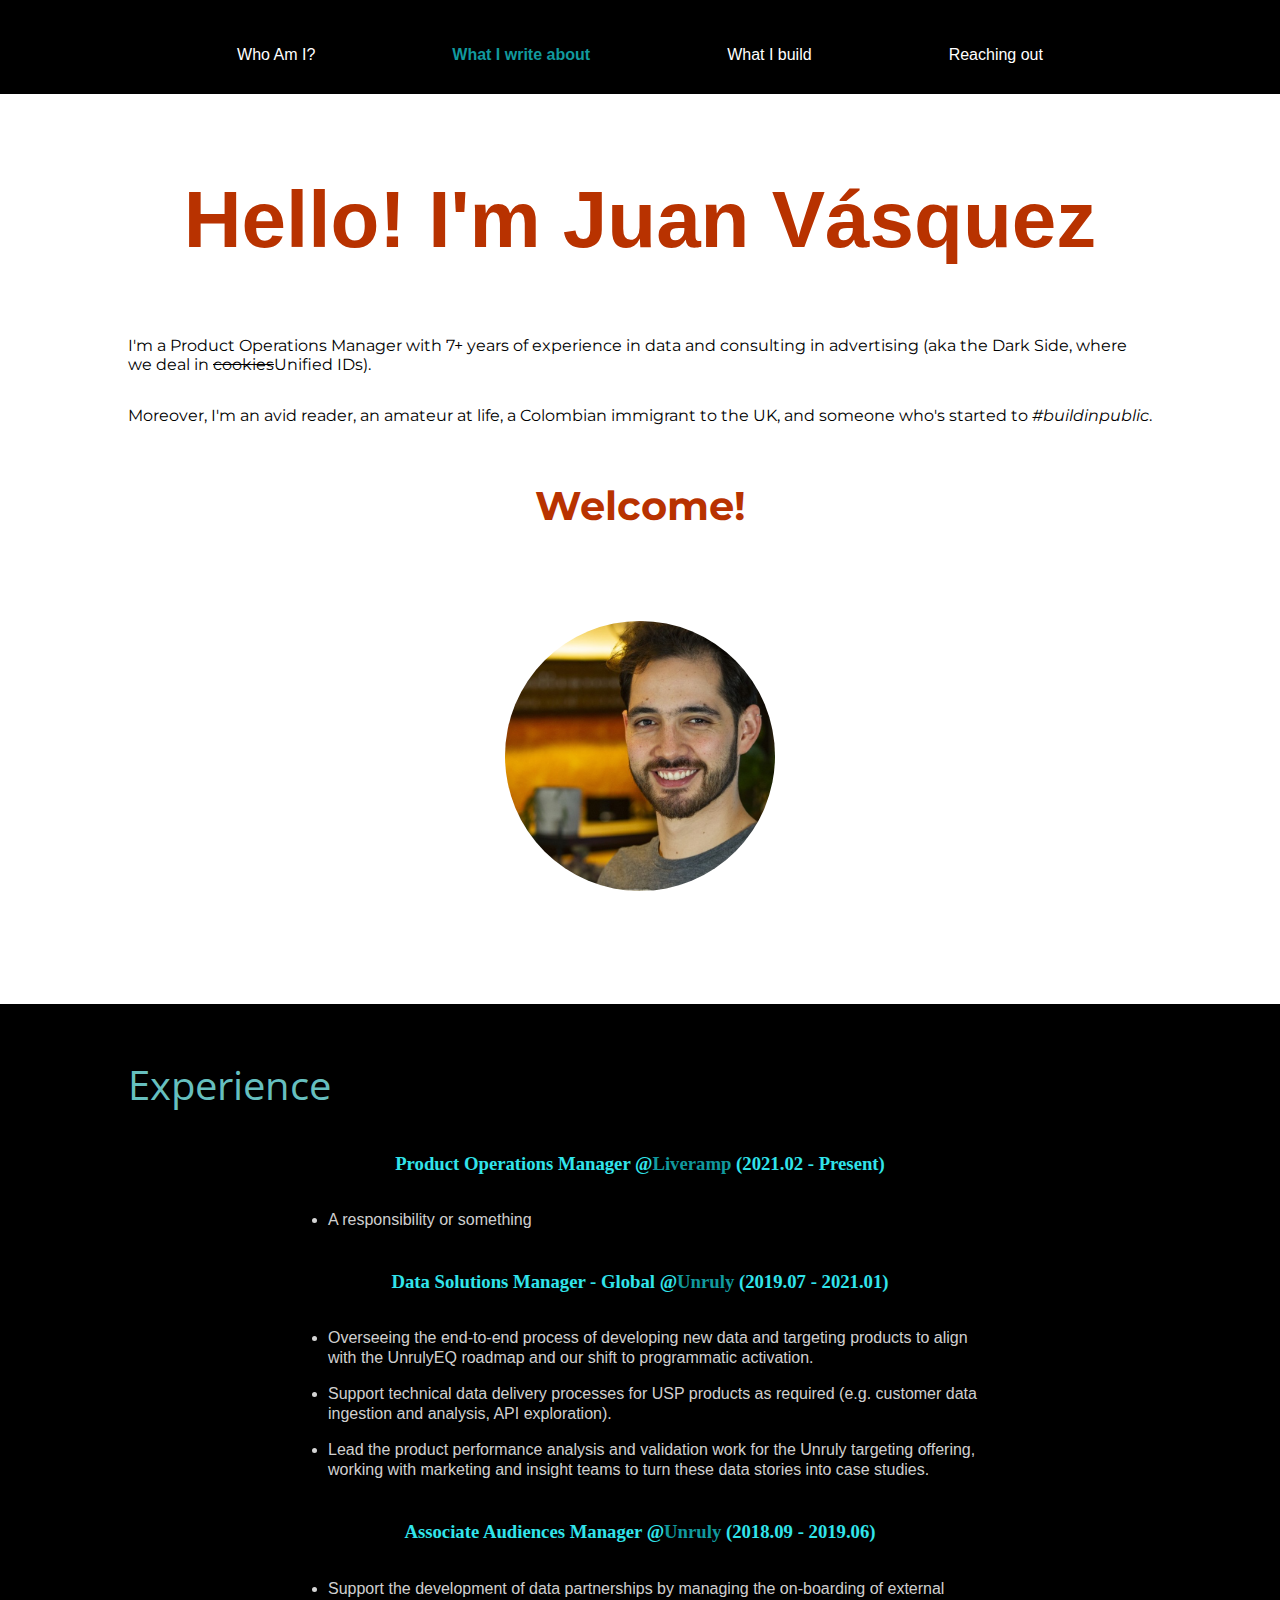
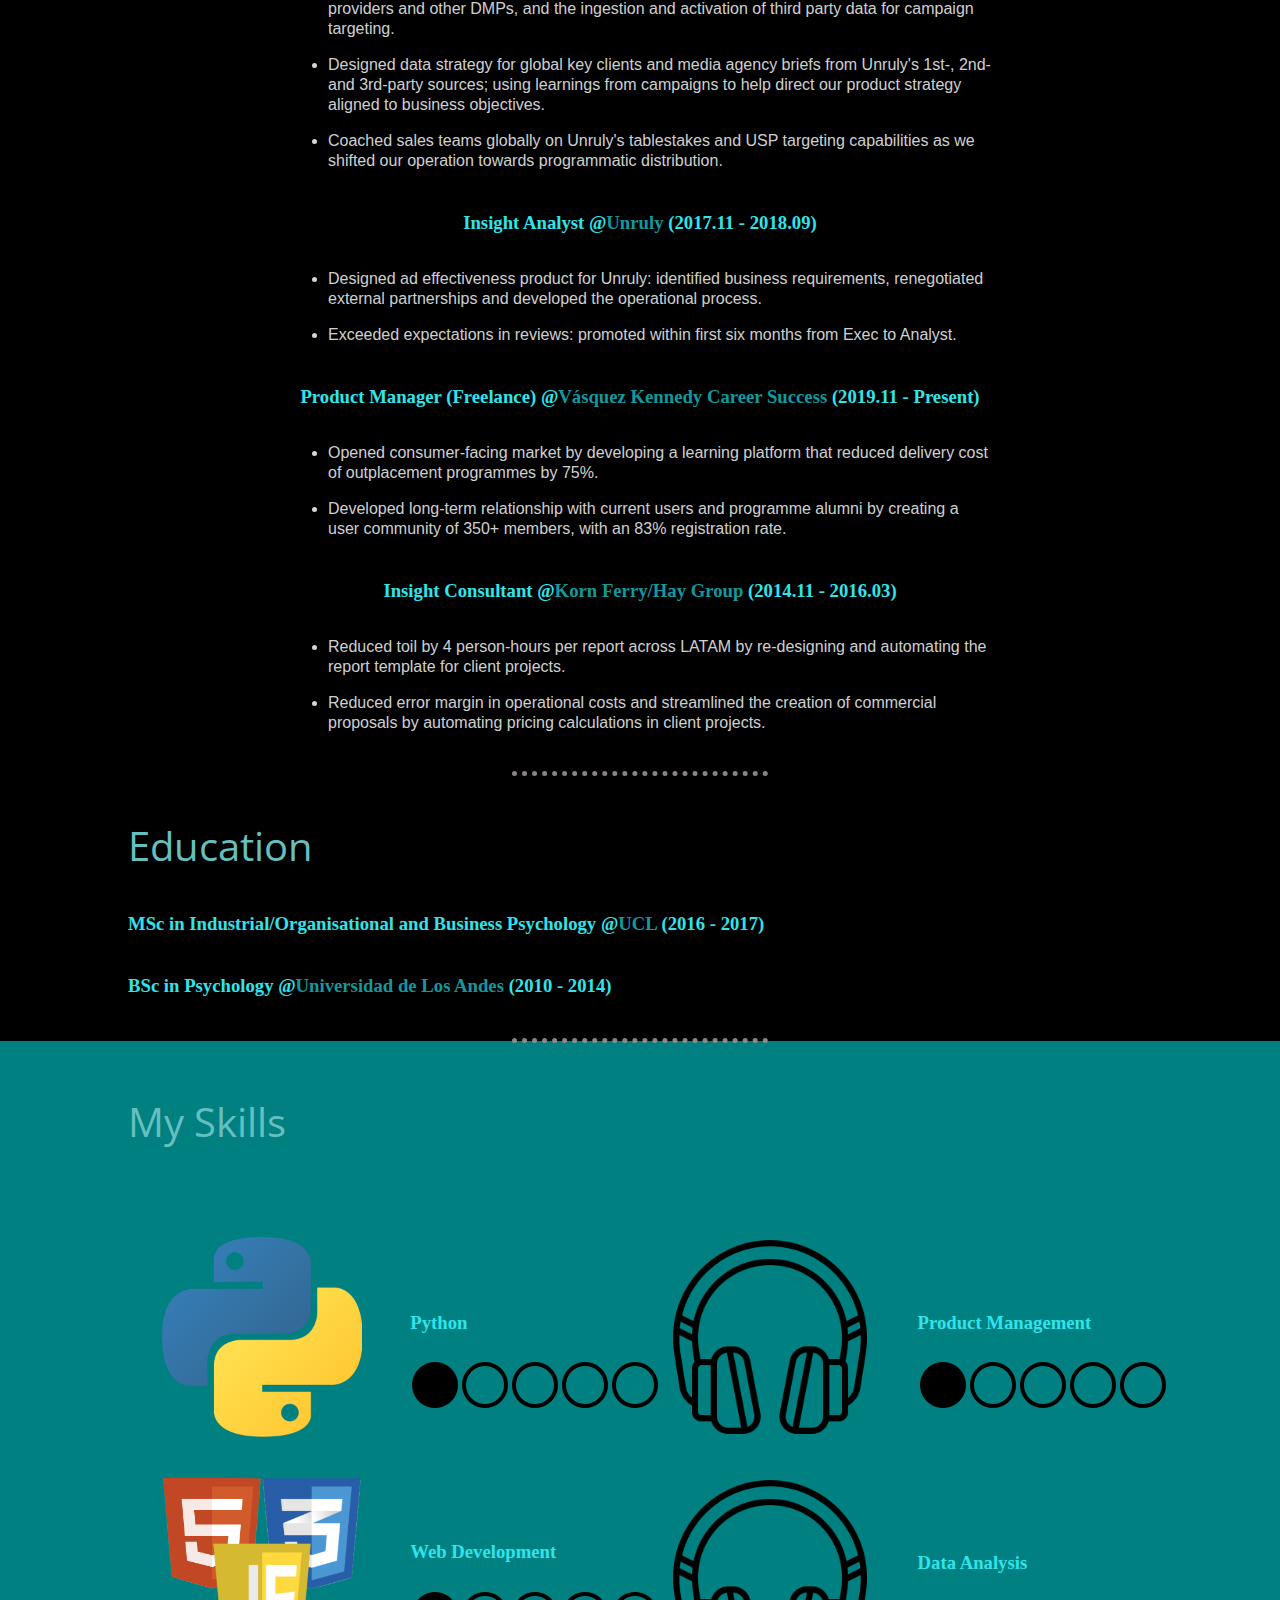
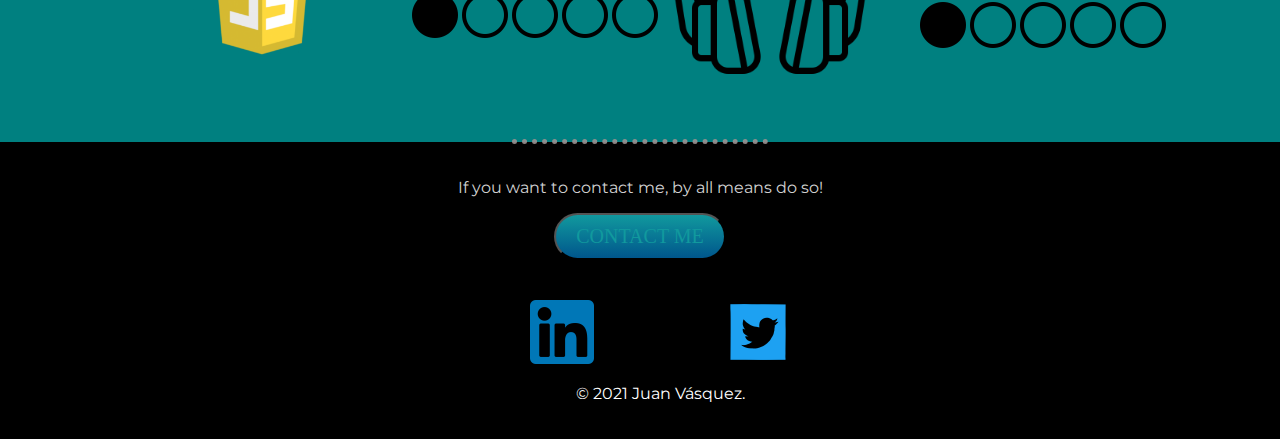
<file: index.html>
<!DOCTYPE html>
<html>

<head>
    <title>Juan Vasquez</title>
    <meta charset="utf-8">
    <link rel="stylesheet" href="css/styles.css">
    <link rel="stylesheet" href="css/styles-index.css">
    <link rel="icon" href="images/Runic_letter_jeran.png">
    <link rel="preconnect" href="https://fonts.gstatic.com">
    <link href="https://fonts.googleapis.com/css2?family=Montserrat&family=Open+Sans&display=swap" rel="stylesheet">

</head>

<body>
    <header>
        <nav id="nav-bar">
            <ul id="nav-navigation">
                <li class="nav-link">Who Am I?</li>
                <li class="nav-link"><a class="nav-link-a" href="writing.html">What I write about</a></li>
                <li class="nav-link">What I build</li>
                <li class="nav-link">Reaching out</li>
            </ul>
        </nav>
    </header>

    <main>
        <div class="top-container">
            <h1>Hello! I'm Juan Vásquez</h1>
            <p>I'm a Product Operations Manager with 7+ years of experience in data and consulting in advertising (aka the Dark Side, where we deal in <del>cookies</del>Unified IDs).</p>
            <p>Moreover, I'm an avid reader, an amateur at life, a Colombian immigrant to the UK, and someone who's started to <i>#buildinpublic</i>.</p>

            <p class="welcome-header">Welcome!</p>
            <img id="profile-pic" src="images/profile_pic.jpeg" alt="Profile Picture">
        </div>

        <!-- <hr> -->
        <div class="middle-container">
            <div class="experience-section">
                <h2>Experience</h2>
                <div class="xp-base">
                    <h3>Product Operations Manager @<a href="https://liveramp.uk/" target="_blank">Liveramp</a> (2021.02 - Present)</h3>
                    <ul class="xp-accomplishments">
                        <li>A responsibility or something</li>
                    </ul>
                </div>

                <div class="xp-base">
                    <h3>Data Solutions Manager - Global @<a href="https://unruly.co/" target="_blank">Unruly</a> (2019.07 - 2021.01)</h3>
                    <ul class="xp-accomplishments">
                        <li>Overseeing the end-to-end process of developing new data and targeting products to align with the UnrulyEQ roadmap and our shift to programmatic activation.</li>
                        <li>Support technical data delivery processes for USP products as required (e.g. customer data ingestion and analysis, API exploration).</li>
                        <li>Lead the product performance analysis and validation work for the Unruly targeting offering, working with marketing and insight teams to turn these data stories into case studies.</li>
                    </ul>
                </div>

                <div class="xp-base">
                    <h3>Associate Audiences Manager @<a href="https://unruly.co/" target="_blank">Unruly</a> (2018.09 - 2019.06)</h3>
                    <ul class="xp-accomplishments">
                        <li>Support the development of data partnerships by managing the on-boarding of external providers and other DMPs, and the ingestion and activation of third party data for campaign targeting.</li>
                        <li>Designed data strategy for global key clients and media agency briefs from Unruly's 1st-, 2nd- and 3rd-party sources; using learnings from campaigns to help direct our product strategy aligned to business objectives.</li>
                        <li>Coached sales teams globally on Unruly's tablestakes and USP targeting capabilities as we shifted our operation towards programmatic distribution.</li>
                    </ul>
                </div>

                <div class="xp-base">
                    <h3>Insight Analyst @<a href="https://unruly.co/" target="_blank">Unruly</a> (2017.11 - 2018.09)</h3>
                    <ul class="xp-accomplishments">
                        <li>Designed ad effectiveness product for Unruly: identified business requirements, renegotiated external partnerships and developed the operational process.</li>
                        <li>Exceeded expectations in reviews: promoted within first six months from Exec to Analyst.</li>
                    </ul>
                </div>

                <div class="xp-base">
                    <h3>Product Manager (Freelance) @<a href="https://vasquezkennedy.com/" target="_blank">Vásquez Kennedy Career Success</a> (2019.11 - Present)</h3>
                    <ul class="xp-accomplishments">
                        <li>Opened consumer-facing market by developing a learning platform that reduced delivery cost of outplacement programmes by 75%.</li>
                        <li>Developed long-term relationship with current users and programme alumni by creating a user community of 350+ members, with an 83% registration rate.</li>
                    </ul>
                </div>

                <div class="xp-base">
                    <h3>Insight Consultant @<a href="https://www.kornferry.com/" target="_blank">Korn Ferry/Hay Group</a> (2014.11 - 2016.03)</h3>
                    <ul class="xp-accomplishments">
                        <li>Reduced toil by 4 person-hours per report across LATAM by re-designing and automating the report template for client projects.</li>
                        <li>Reduced error margin in operational costs and streamlined the creation of commercial proposals by automating pricing calculations in client projects.</li>
                    </ul>
                </div>
                <hr>
            </div>


            <div class="education">
                <h2>Education</h2>

                <h3>MSc in Industrial/Organisational and Business Psychology @<a href="https://www.ucl.ac.uk/prospective-students/graduate/taught-degrees/industrial-organisational-business-psychology-msc" target="_blank">UCL</a> (2016 - 2017)</h3>


                <h3>BSc in Psychology @<a href="https://cienciassociales.uniandes.edu.co/psicologia/pregrado/" target="_blank">Universidad de Los Andes</a> (2010 - 2014)</h3>


            </div>
            <hr>
        </div>


        <div class="middle-container-alt">
            <h2>My Skills</h2>
            <div class="skills">
                <div class="skills-hard">
                    <div class="skill-row">
                        <img class="skill-img-right" src="images/python_logo_1200.png">
                        <div class="skill-title-cont">
                            <h3>Python</h3>
                            <div class="skill-level">
                                <img class="skill-level-circle" src="images/filled-circle-50.png">
                                <img class="skill-level-circle" src="images/circle-50.png">
                                <img class="skill-level-circle" src="images/circle-50.png">
                                <img class="skill-level-circle" src="images/circle-50.png">
                                <img class="skill-level-circle" src="images/circle-50.png">
                            </div>
                        </div>
                    </div>
                    <div class="skill-row">
                        <img class="skill-img-right" src="images/webdevlogo.png">
                        <div class="skill-title-cont">
                            <h3>Web Development</h3>
                            <div class="skill-level">
                                <img class="skill-level-circle" src="images/filled-circle-50.png">
                                <img class="skill-level-circle" src="images/circle-50.png">
                                <img class="skill-level-circle" src="images/circle-50.png">
                                <img class="skill-level-circle" src="images/circle-50.png">
                                <img class="skill-level-circle" src="images/circle-50.png">
                            </div>
                        </div>
                    </div>
                </div>
                <div class="skills-soft">
                    <div class="skill-row">
                        <img class="skill-img-left" src="images/listening.png">
                        <div class="skill-title-cont">
                            <h3>Product Management</h3>
                            <div class="skill-level">
                                <img src="images/filled-circle-50.png">
                                <img src="images/circle-50.png">
                                <img src="images/circle-50.png">
                                <img src="images/circle-50.png">
                                <img src="images/circle-50.png">
                            </div>
                        </div>
                    </div>
                    <div class="skill-row">
                        <img class="skill-img-left" src="images/listening.png">
                        <div class="skill-title-cont">
                            <h3>Data Analysis</h3>
                            <div class="skill-level">
                                <img src="images/filled-circle-50.png">
                                <img src="images/circle-50.png">
                                <img src="images/circle-50.png">
                                <img src="images/circle-50.png">
                                <img src="images/circle-50.png">
                            </div>
                        </div>
                    </div>
                </div>
            </div>
            <hr>
        </div>

        <div class="middle-container">
            <div class="contact-me">
                <p>If you want to contact me, by all means do so!</p>
                <button class="btn">
                    <a href="mailto:juancamilovasquezj@gmail.com">CONTACT ME</a>
                </button>
            </div>
            </button>
        </div>
        </div>
    </main>

    <footer>
        <a class="footer-link" href="https://www.linkedin.com/in/juancvasquez/"><img class="footer-link" src="images/logo-linkedin.png" alt="LinkedIn Logo"></a>
        <a class="footer-link" href="https://twitter.com/simplyjuanc"> <img class="footer-link" src="images/logo-twitter.png" alt="Twitter Logo"></a>
        <p>© 2021 Juan Vásquez.</p>
    </footer>

</body>

</html>
</file>
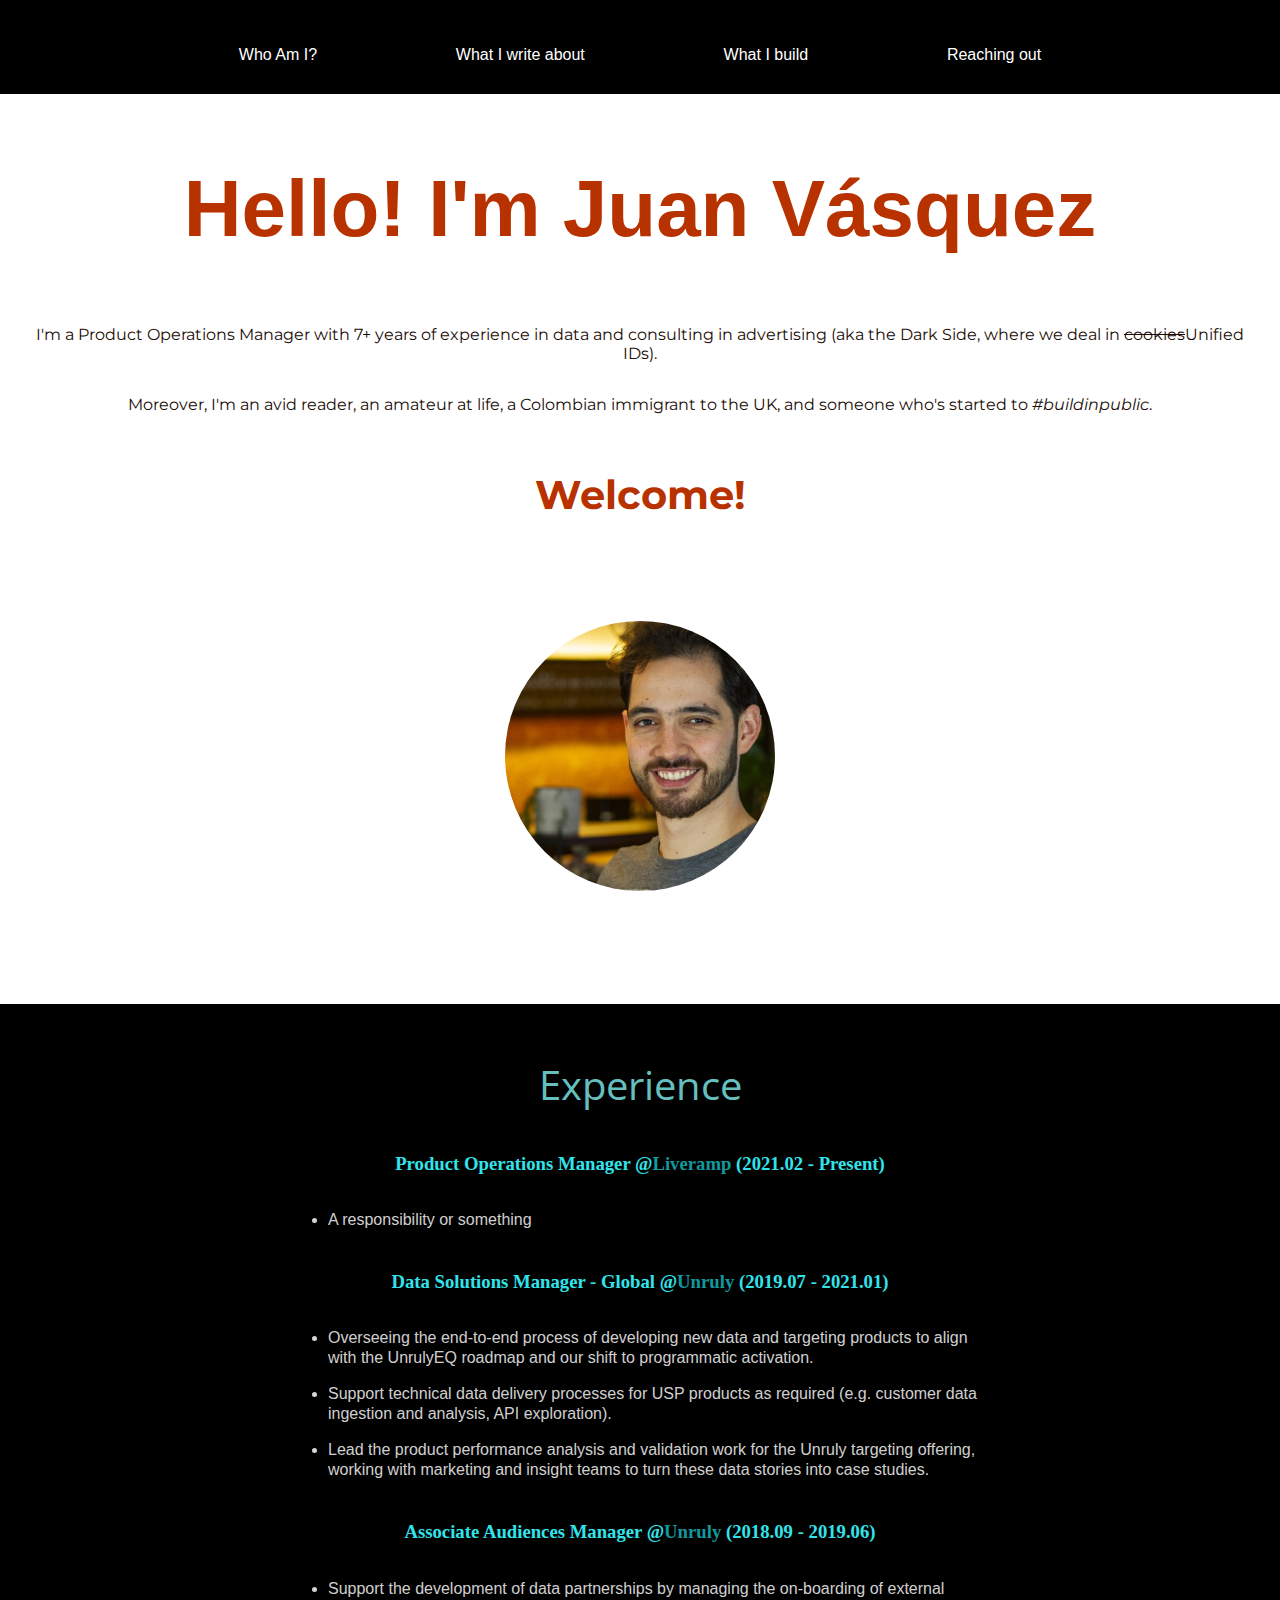
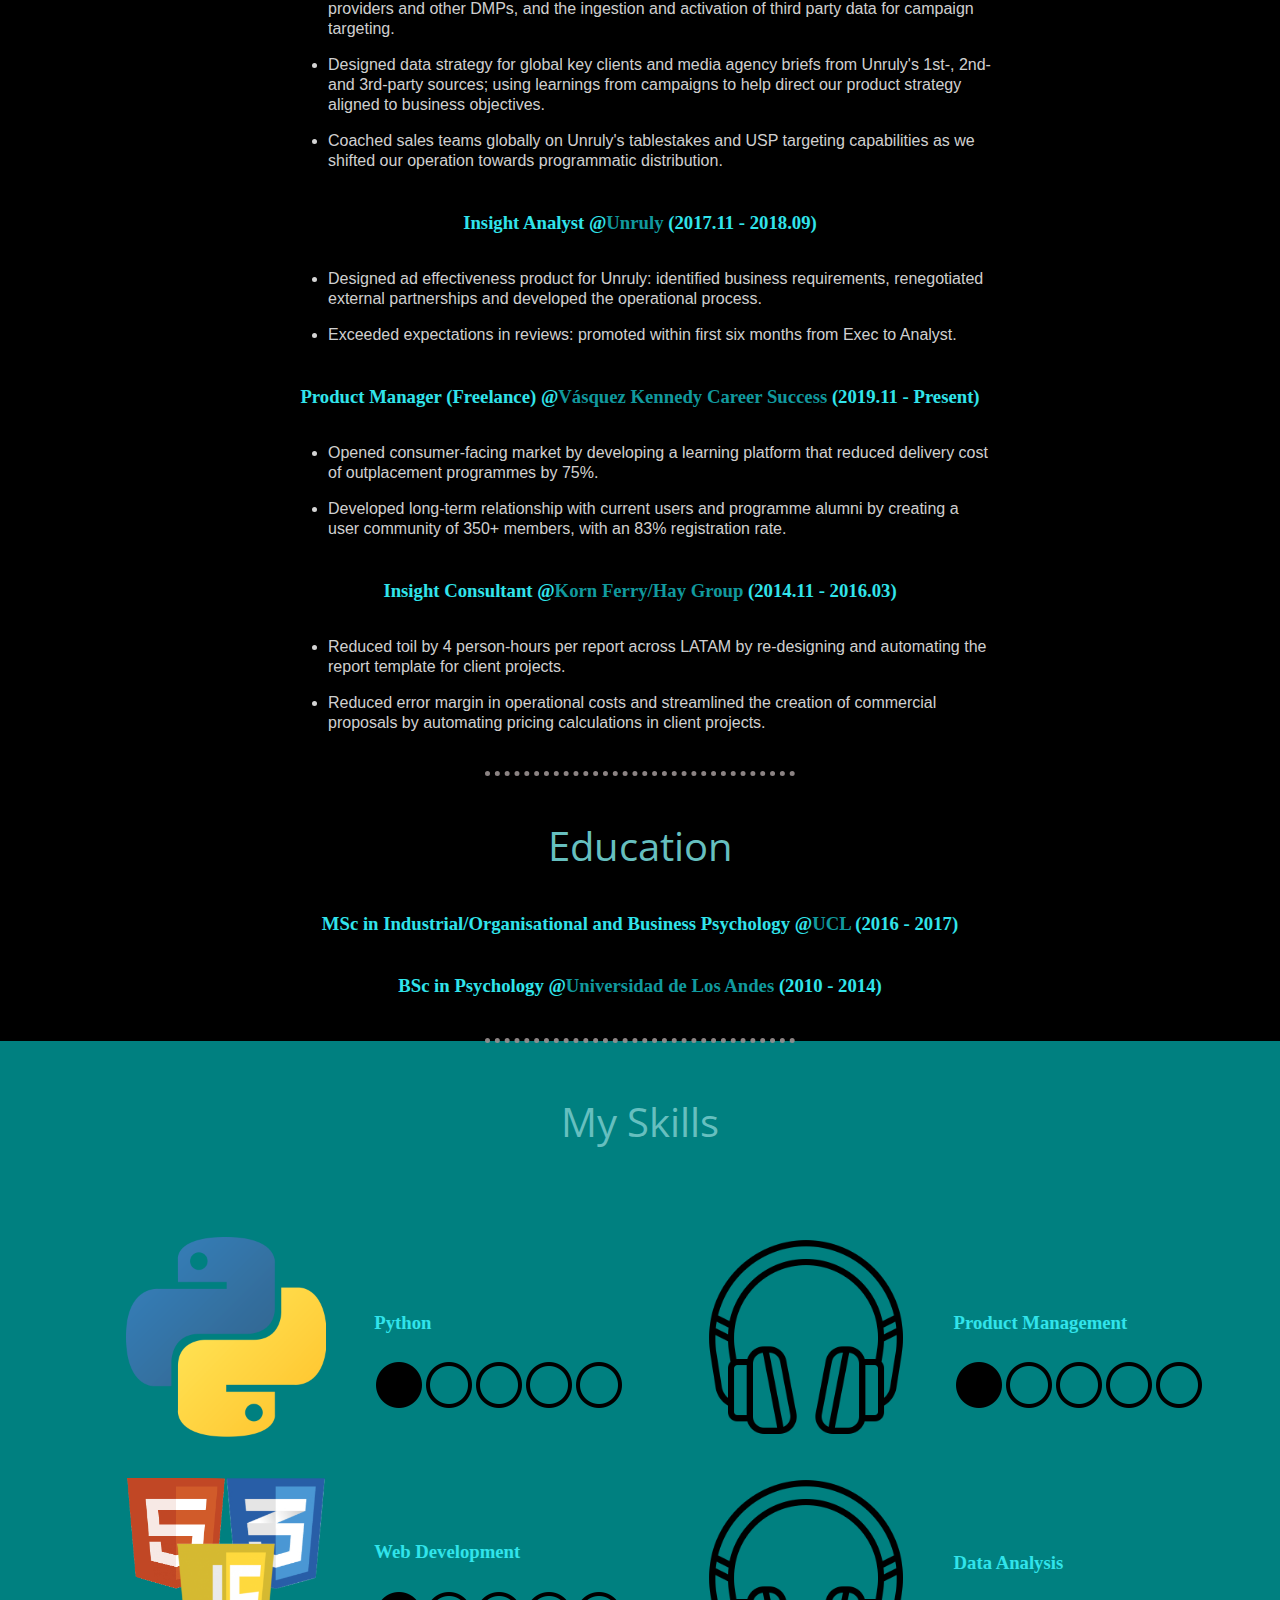
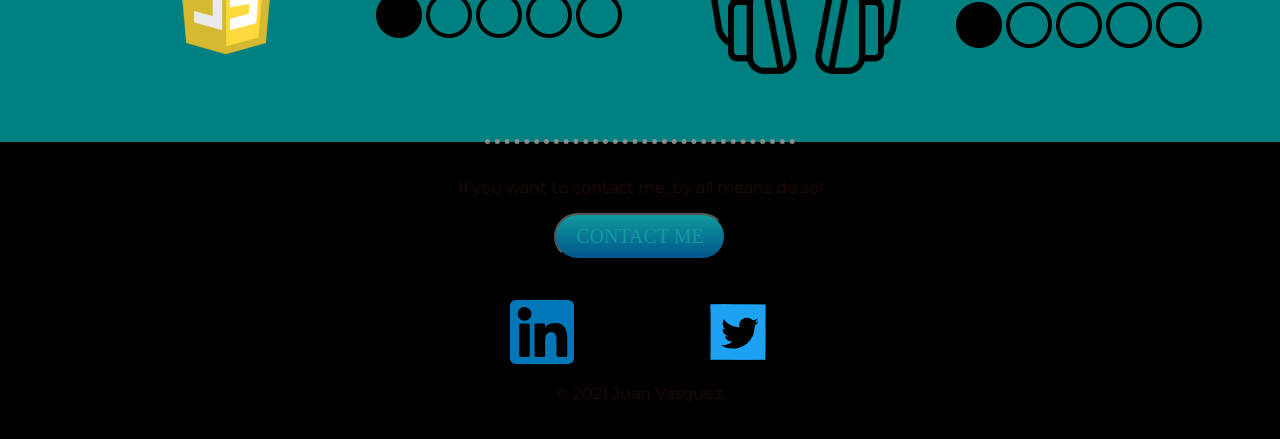
<file: DOM/index.html>
<!DOCTYPE html>
<html>

<head>
    <title>Juan Vasquez</title>
    <meta charset="utf-8">
    <link rel="icon" href="../images/Runic_letter_jeran.png">
    <link rel="stylesheet" href="styles.css">
    <link rel="preconnect" href="https://fonts.gstatic.com">
    <link rel="stylesheet" href="https://fonts.googleapis.com/css2?family=Montserrat&family=Open+Sans&display=swap">
</head>

<body>
    <header>
        <nav id="nav-bar">
            <ul id="nav-navigation">
                <li class="nav-link">Who Am I?</li>
                <li class="nav-link">What I write about</li>
                <li class="nav-link">What I build</li>
                <li class="nav-link">Reaching out</li>
            </ul>
        </nav>
    </header>

    <main>
        <div class="top-container">
            <h1>Hello! I'm Juan Vásquez</h1>
            <p>I'm a Product Operations Manager with 7+ years of experience in data and consulting in advertising (aka the Dark Side, where we deal in <del>cookies</del>Unified IDs).</p>
            <p>Moreover, I'm an avid reader, an amateur at life, a Colombian immigrant to the UK, and someone who's started to <i>#buildinpublic</i>.</p>

            <p class="welcome-header">Welcome!</p>
            <img id="profile-pic" src="../images/profile_pic.jpeg" alt="Profile Picture">
        </div>

        <!-- <hr> -->
        <div class="middle-container">
            <div class="experience-section">
                <h2>Experience</h2>
                <div class="xp-base">
                    <h3>Product Operations Manager @<a href="https://liveramp.uk/" target="_blank">Liveramp</a> (2021.02 - Present)</h3>
                    <ul class="xp-accomplishments">
                        <li>A responsibility or something</li>
                    </ul>
                </div>

                <div class="xp-base">
                    <h3>Data Solutions Manager - Global @<a href="https://unruly.co/" target="_blank">Unruly</a> (2019.07 - 2021.01)</h3>
                    <ul class="xp-accomplishments">
                        <li>Overseeing the end-to-end process of developing new data and targeting products to align with the UnrulyEQ roadmap and our shift to programmatic activation.</li>
                        <li>Support technical data delivery processes for USP products as required (e.g. customer data ingestion and analysis, API exploration).</li>
                        <li>Lead the product performance analysis and validation work for the Unruly targeting offering, working with marketing and insight teams to turn these data stories into case studies.</li>
                    </ul>
                </div>

                <div class="xp-base">
                    <h3>Associate Audiences Manager @<a href="https://unruly.co/" target="_blank">Unruly</a> (2018.09 - 2019.06)</h3>
                    <ul class="xp-accomplishments">
                        <li>Support the development of data partnerships by managing the on-boarding of external providers and other DMPs, and the ingestion and activation of third party data for campaign targeting.</li>
                        <li>Designed data strategy for global key clients and media agency briefs from Unruly's 1st-, 2nd- and 3rd-party sources; using learnings from campaigns to help direct our product strategy aligned to business objectives.</li>
                        <li>Coached sales teams globally on Unruly's tablestakes and USP targeting capabilities as we shifted our operation towards programmatic distribution.</li>
                    </ul>
                </div>

                <div class="xp-base">
                    <h3>Insight Analyst @<a href="https://unruly.co/" target="_blank">Unruly</a> (2017.11 - 2018.09)</h3>
                    <ul class="xp-accomplishments">
                        <li>Designed ad effectiveness product for Unruly: identified business requirements, renegotiated external partnerships and developed the operational process.</li>
                        <li>Exceeded expectations in reviews: promoted within first six months from Exec to Analyst.</li>
                    </ul>
                </div>

                <div class="xp-base">
                    <h3>Product Manager (Freelance) @<a href="https://vasquezkennedy.com/" target="_blank">Vásquez Kennedy Career Success</a> (2019.11 - Present)</h3>
                    <ul class="xp-accomplishments">
                        <li>Opened consumer-facing market by developing a learning platform that reduced delivery cost of outplacement programmes by 75%.</li>
                        <li>Developed long-term relationship with current users and programme alumni by creating a user community of 350+ members, with an 83% registration rate.</li>
                    </ul>
                </div>

                <div class="xp-base">
                    <h3>Insight Consultant @<a href="https://www.kornferry.com/" target="_blank">Korn Ferry/Hay Group</a> (2014.11 - 2016.03)</h3>
                    <ul class="xp-accomplishments">
                        <li>Reduced toil by 4 person-hours per report across LATAM by re-designing and automating the report template for client projects.</li>
                        <li>Reduced error margin in operational costs and streamlined the creation of commercial proposals by automating pricing calculations in client projects.</li>
                    </ul>
                </div>
                <hr>
            </div>


            <div class="education">
                <h2>Education</h2>

                <h3>MSc in Industrial/Organisational and Business Psychology @<a href="https://www.ucl.ac.uk/prospective-students/graduate/taught-degrees/industrial-organisational-business-psychology-msc" target="_blank">UCL</a> (2016 - 2017)</h3>


                <h3>BSc in Psychology @<a href="https://cienciassociales.uniandes.edu.co/psicologia/pregrado/" target="_blank">Universidad de Los Andes</a> (2010 - 2014)</h3>


            </div>
            <hr>
        </div>


        <div class="middle-container-alt">
            <h2>My Skills</h2>
            <div class="skills">
                <div class="skills-hard">
                    <div class="skill-row">
                        <img class="skill-img-right" src="../images/python_logo_1200.png">
                        <div class="skill-title-cont">
                            <h3>Python</h3>
                            <div class="skill-level">
                                <img class="skill-level-circle" src="../images/filled-circle-50.png">
                                <img class="skill-level-circle" src="../images/circle-50.png">
                                <img class="skill-level-circle" src="../images/circle-50.png">
                                <img class="skill-level-circle" src="../images/circle-50.png">
                                <img class="skill-level-circle" src="../images/circle-50.png">
                            </div>
                        </div>
                    </div>
                    <div class="skill-row">
                        <img class="skill-img-right" src="../images/webdevlogo.png">
                        <div class="skill-title-cont">
                            <h3>Web Development</h3>
                            <div class="skill-level">
                                <img class="skill-level-circle" src="../images/filled-circle-50.png">
                                <img class="skill-level-circle" src="../images/circle-50.png">
                                <img class="skill-level-circle" src="../images/circle-50.png">
                                <img class="skill-level-circle" src="../images/circle-50.png">
                                <img class="skill-level-circle" src="../images/circle-50.png">
                            </div>
                        </div>
                    </div>
                </div>
                <div class="skills-soft">
                    <div class="skill-row">
                        <img class="skill-img-left" src="../images/listening.png">
                        <div class="skill-title-cont">
                            <h3>Product Management</h3>
                            <div class="skill-level">
                                <img src="../images/filled-circle-50.png">
                                <img src="../images/circle-50.png">
                                <img src="../images/circle-50.png">
                                <img src="../images/circle-50.png">
                                <img src="../images/circle-50.png">
                            </div>
                        </div>
                    </div>
                    <div class="skill-row">
                        <img class="skill-img-left" src="../images/listening.png">
                        <div class="skill-title-cont">
                            <h3>Data Analysis</h3>
                            <div class="skill-level">
                                <img src="../images/filled-circle-50.png">
                                <img src="../images/circle-50.png">
                                <img src="../images/circle-50.png">
                                <img src="../images/circle-50.png">
                                <img src="../images/circle-50.png">
                            </div>
                        </div>
                    </div>
                </div>
            </div>
            <hr>
        </div>

        <div class="middle-container">
            <div class="contact-me">
                <p>If you want to contact me, by all means do so!</p>
                <button class="btn">
                    <a href="mailto:juancamilovasquezj@gmail.com">CONTACT ME</a>
                </button>
            </div>
            </button>
        </div>
        </div>
    </main>

    <footer>
        <div class="bottom-container">
            <a class="footer-link" href="https://www.linkedin.com/in/juancvasquez/"><img class="footer-link" src="../images/logo-linkedin.png" alt="LinkedIn Logo"></a>
            <a class="footer-link" href="https://twitter.com/simplyjuanc"> <img class="footer-link" src="../images/logo-twitter.png" alt="Twitter Logo"></a>
            <p>© 2021 Juan Vásquez.</p>
        </div>
    </footer>

    <!-- <script src="index.js" charset="utf-8"></script>  -->
</body>

</html>
</file>
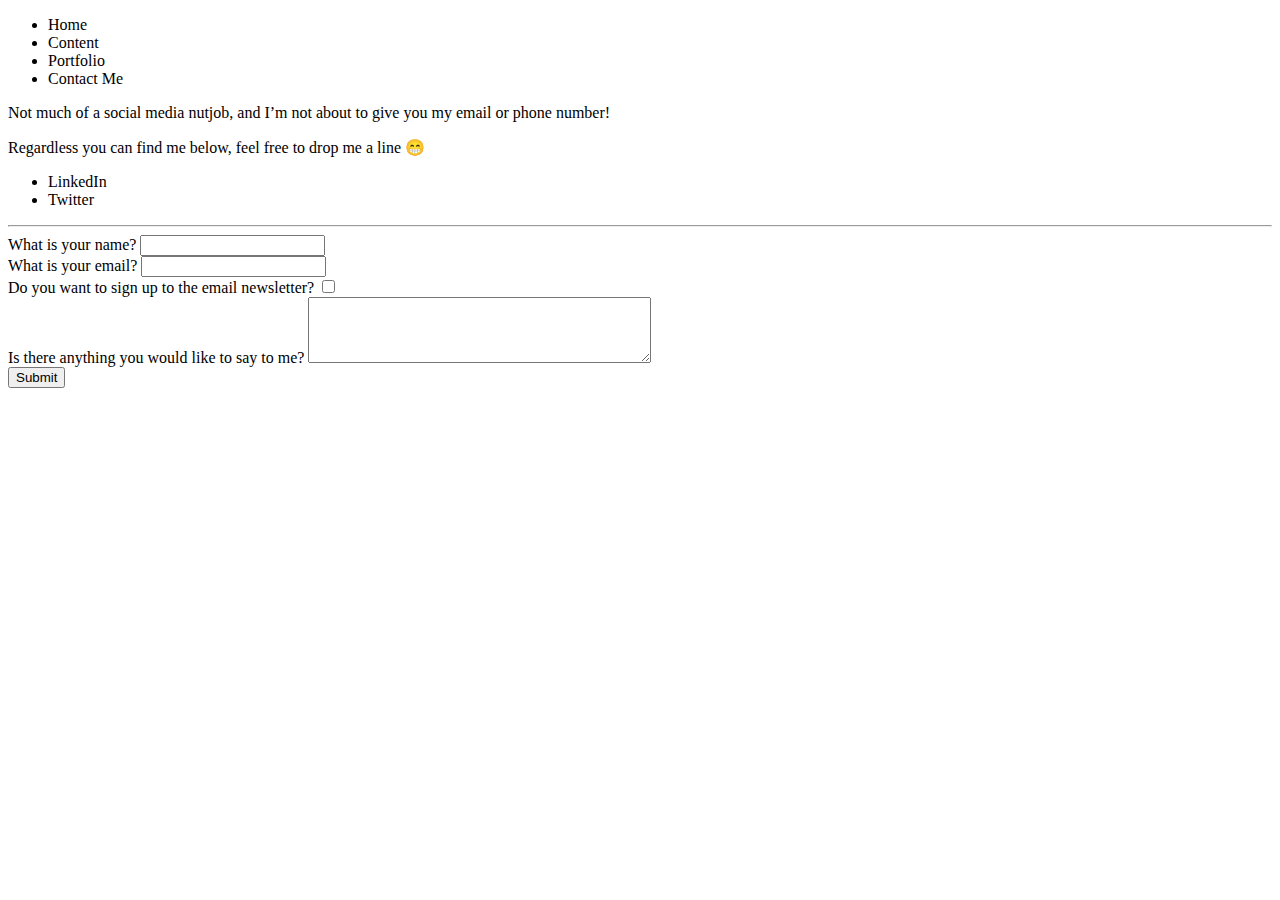
<file: contact_info.html>
<!DOCTYPE html>
<html>
    <head>
        <meta charset="utf-8">
        <title>Contact Details</title>
    </head>
    <body>
        <header>
            <ul>
                <li>Home</li>
                <li>Content</li>
                <li>Portfolio</li>
                <li>Contact Me</li>
            </ul>
        </header>
        
        <main>
            <p>Not much of a social media nutjob, and I’m not about to give you my email or phone number!
            </p>Regardless you can find me below, feel free to drop me a line 😁</p>
            <ul>
                <li>LinkedIn</li>
                <li>Twitter</li>
            </ul>
            <hr>
            <form action="mailto:juancamilovasquezj@gmail.com" method="post">
                <label>What is your name?</label>
                <input type="text" name="yourName" value=""><br>
                <label>What is your email?</label>
                <input type="email" name="yourEmail" value=""><br>
                <label>Do you want to sign up to the email newsletter?</label>
                <input type="checkbox" name="onlyFan" value=""><br>
                <label>Is there anything you would like to say to me?</label>
                <textarea name="yourMessage" cols="40" rows="4"></textarea><br>
                <input type="submit" name="">
            </form>

        </main>
</file>
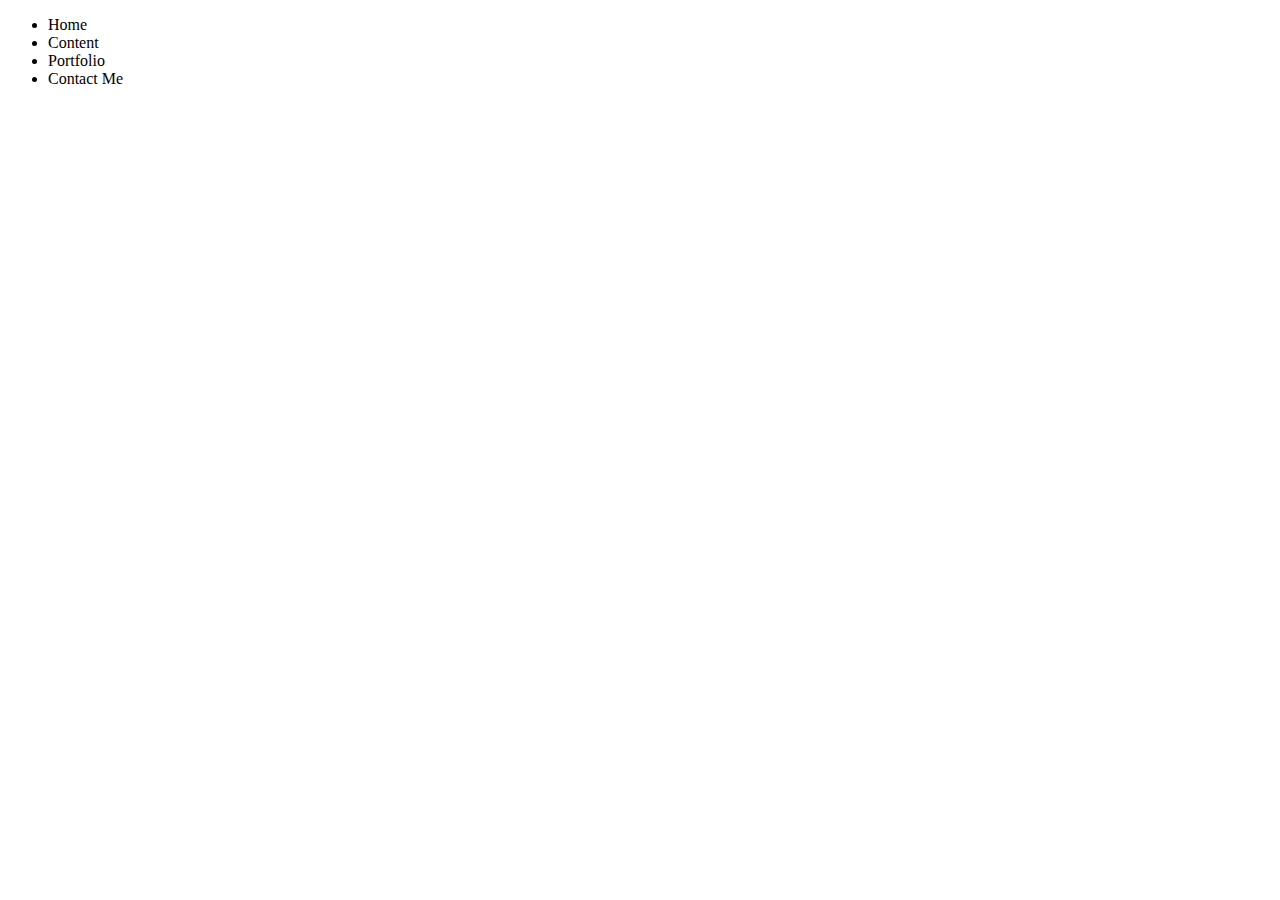
<file: content.html>
<!DOCTYPE html>
<html>
    <head>
        <title>Content Entries</title>
    </head>
    <body>
        <header>
            <ul>
                <li>Home</li>
                <li>Content</li>
                <li>Portfolio</li>
                <li>Contact Me</li>
            </ul>
        </header>
        
        <main>

        </main>
</html>
</file>
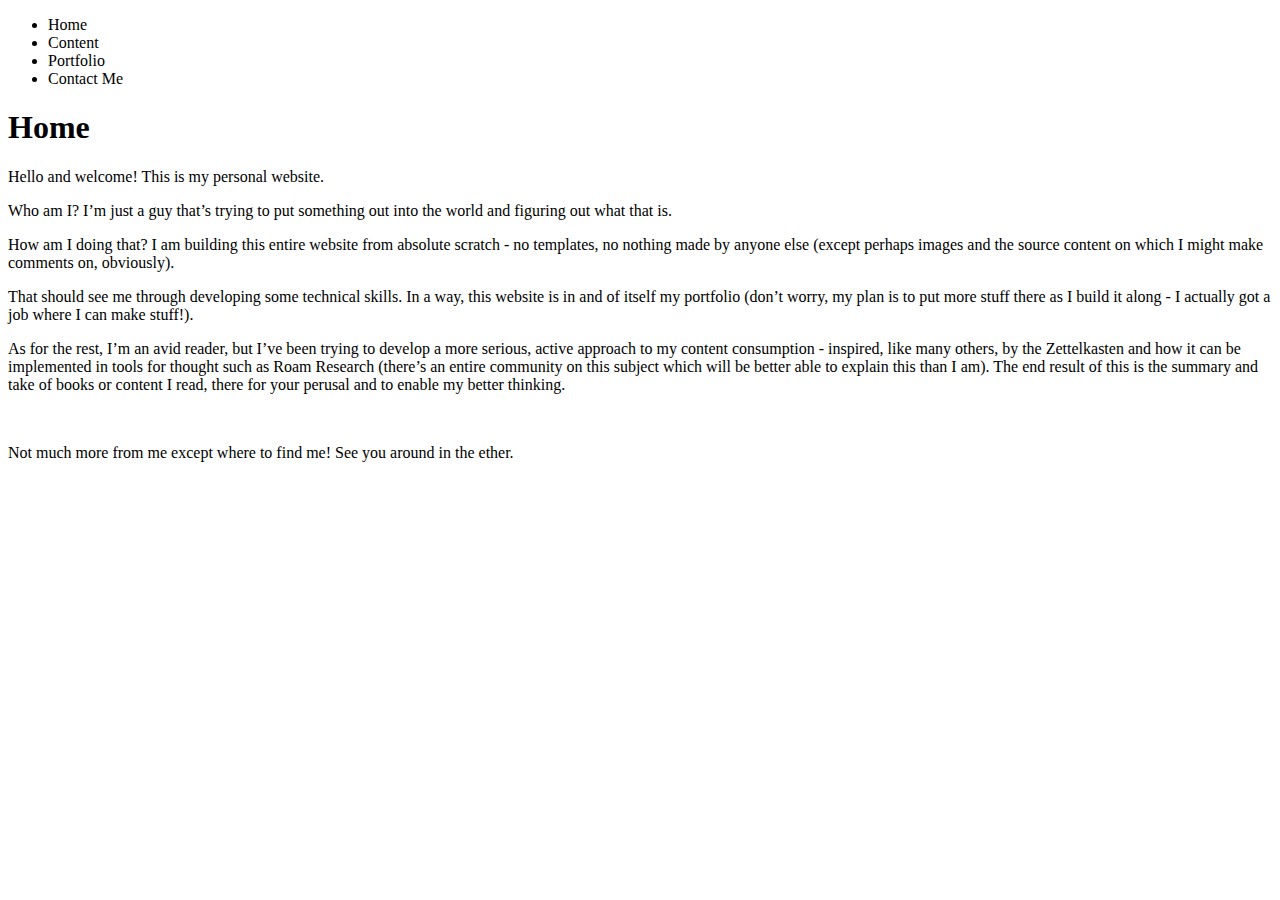
<file: home.html>
<!DOCTYPE html>
<html>
	<head>
		<title>Home</title>
	</head>

	<body>
		<header>
			<ul>
				<li>Home</li>
				<li>Content</li>
				<li>Portfolio</li>
				<li>Contact Me</li>
			</ul>
			<h1>Home</h1>
		</header>
		
		<main>
			<p>Hello and welcome! This is my personal website.</p>
			<p>Who am I? I’m just a guy that’s trying to put something out into the world and figuring out what that is.</p>
			<p>How am I doing that? I am building this entire website from absolute scratch - no templates, no nothing made by anyone else (except perhaps images and the source content on which I might make comments on, obviously).</p>
			<p>That should see me through developing some technical skills. In a way, this website is in and of itself my portfolio (don’t worry, my plan is to put more stuff there as I build it along - I actually got a job where I can make stuff!).</p>
			<p>As for the rest, I’m an avid reader, but I’ve been trying to develop a more serious, active approach to my content consumption - inspired, like many others, by the Zettelkasten and how it can be implemented in tools for thought such as Roam Research (there’s an entire community on this subject which will be better able to explain this than I am).  The end result of this is the summary and take of books or content I read, there for your perusal and to enable my better thinking.</p>
			<br>	
			<p>Not much more from me except where to find me! See you around in the ether.</p>
		</main>

	</body>
</html>
</file>
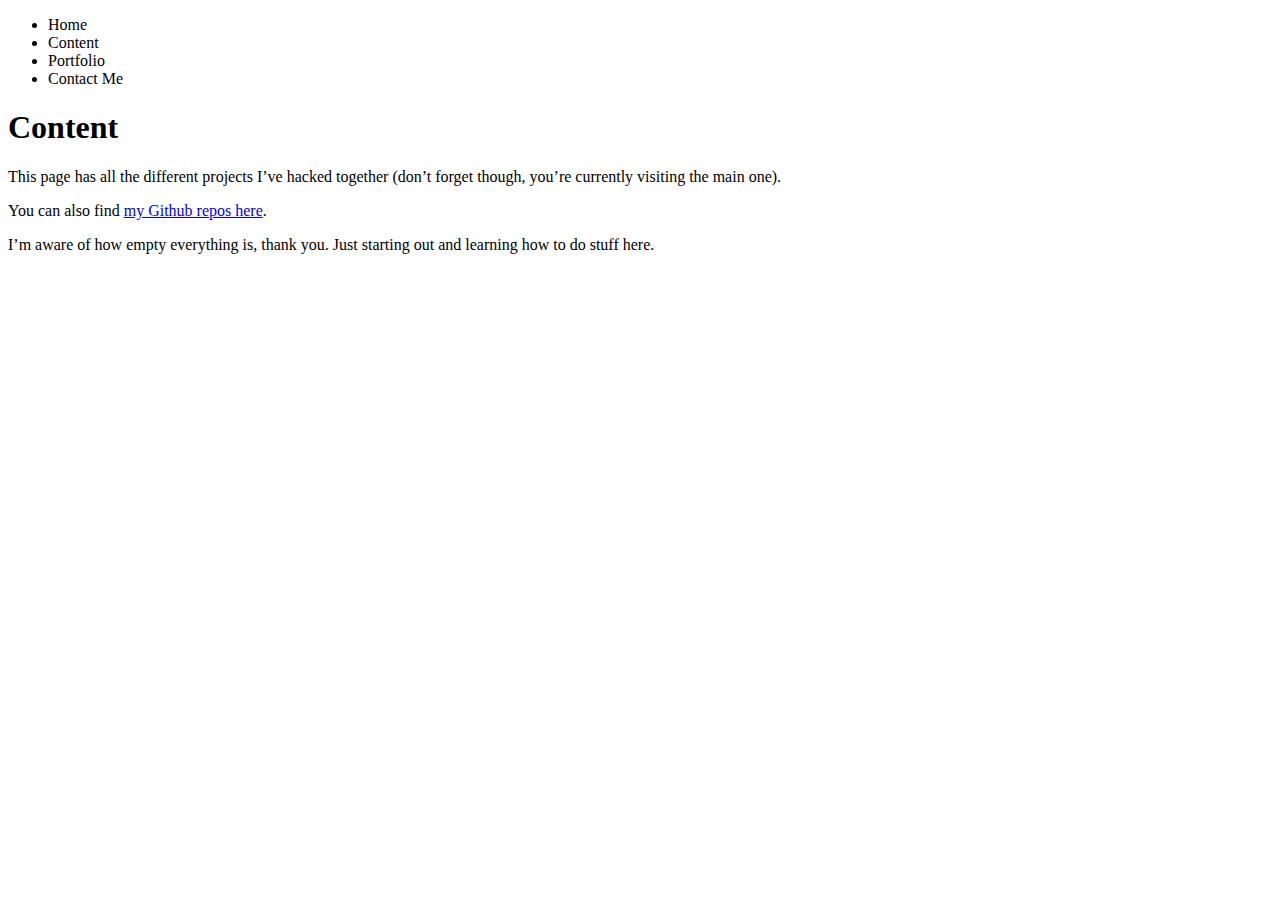
<file: portfolio.html>
<!DOCTYPE html>
<html>
    <head>
        <title>Portfolio</title>
    </head>
    <body>
        <header>
            <ul>
                <li>Home</li>
                <li>Content</li>
                <li>Portfolio</li>
                <li>Contact Me</li>
            </ul>
            <h1>Content</h1>
        </header>
        
        <main>
            <p>This page has all the different projects I’ve hacked together (don’t forget though, you’re currently visiting the main one).</p>
            <p>You can also find <a href="https://github.com/simplyjuanc?tab=repositories" target="_blank">my Github repos here</a>.</p>
            <p>I’m aware of how empty everything is, thank you. Just starting out and learning how to do stuff here.</p>
        
        </main>

    </body>
</html>
</file>
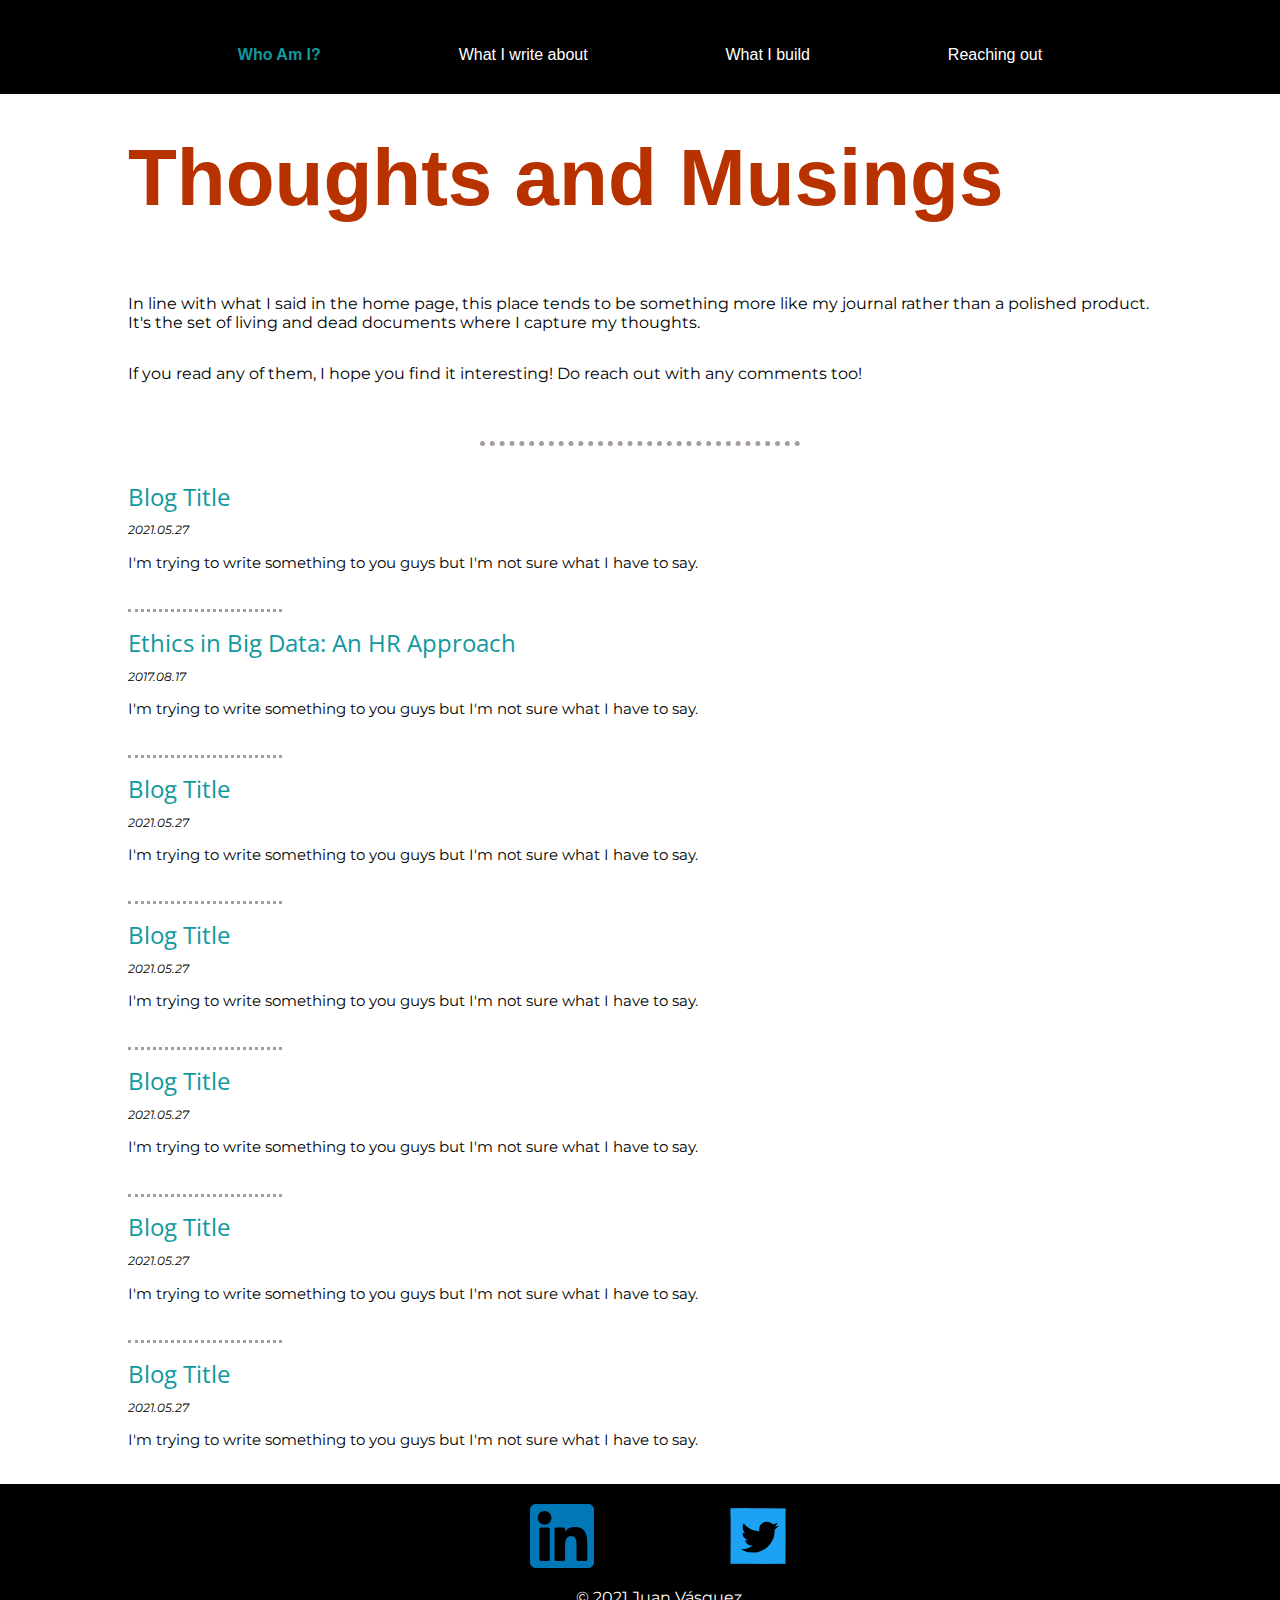
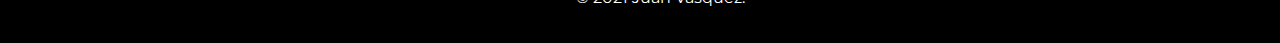
<file: writing.html>
<!DOCTYPE html>
<html>

<head>
    <title>Juan Vasquez - Writing</title>
    <meta charset="utf-8">
    <link rel="stylesheet" href="css/styles.css">
    <link rel="stylesheet" href="css/styles-writing.css">
    <link rel="icon" href="images/Runic_letter_jeran.png">
    <link rel="preconnect" href="https://fonts.gstatic.com">
    <link href="https://fonts.googleapis.com/css2?family=Montserrat&family=Open+Sans&display=swap" rel="stylesheet">
</head>

<body>
    <header>
        <nav id="nav-bar">
            <ul id="nav-navigation">
                <li class="nav-link"><a class="nav-link-a" href="index.html"> Who Am I?</a></li>
                <li class="nav-link">What I write about</li>
                <li class="nav-link">What I build</li>
                <li class="nav-link">Reaching out</li>
            </ul>
        </nav>
    </header>
    <main>
        <div class="top-container">
            <h1>Thoughts and Musings</h1>
            <p>In line with what I said in the home page, this place tends to be something more like my journal rather than a polished product. It's the set of living and dead documents where I capture my thoughts.</p>
            <p>If you read any of them, I hope you find it interesting! Do reach out with any comments too!</p>
        </div>
        <hr>
        <div class="middle-container">
            <div class="post">
                <h2 class="blog-title"><a href="">Blog Title</a></h2>
                <p class="publish-date">2021.05.27</p>
                <p class="blog-summary">I'm trying to write something to you guys but I'm not sure what I have to say.</p>
            </div>
            <hr class="hr-between-posts">

            <div class="post">
                <h2 class="blog-title"><a href="">Ethics in Big Data: An HR Approach</a></h2>
                <p class="publish-date">2017.08.17</p>
                <p class="blog-summary">I'm trying to write something to you guys but I'm not sure what I have to say.</p>
            </div>

            <hr class="hr-between-posts">
            <div class="post">
                <h2 class="blog-title"><a href="">Blog Title</a></h2>
                <p class="publish-date">2021.05.27</p>
                <p class="blog-summary">I'm trying to write something to you guys but I'm not sure what I have to say.</p>
            </div>
            <hr class="hr-between-posts">

            <div class="post">
                <h2 class="blog-title"><a href="">Blog Title</a></h2>
                <p class="publish-date">2021.05.27</p>
                <p class="blog-summary">I'm trying to write something to you guys but I'm not sure what I have to say.</p>
            </div>
            <hr class="hr-between-posts">

            <div class="post">
                <h2 class="blog-title"><a href="">Blog Title</a></h2>
                <p class="publish-date">2021.05.27</p>
                <p class="blog-summary">I'm trying to write something to you guys but I'm not sure what I have to say.</p>
            </div>
            <hr class="hr-between-posts">

            <div class="post">
                <h2 class="blog-title"><a href="">Blog Title</a></h2>
                <p class="publish-date">2021.05.27</p>
                <p class="blog-summary">I'm trying to write something to you guys but I'm not sure what I have to say.</p>
            </div>
            <hr class="hr-between-posts">

            <div class="post">
                <h2 class="blog-title"><a href="">Blog Title</a></h2>
                <p class="publish-date">2021.05.27</p>
                <p class="blog-summary">I'm trying to write something to you guys but I'm not sure what I have to say.</p>
            </div>
        </div>
    </main>
    <footer>
        <a class="footer-link" href="https://www.linkedin.com/in/juancvasquez/"><img class="footer-link" src="images/logo-linkedin.png" alt="LinkedIn Logo"></a>
        <a class="footer-link" href="https://twitter.com/simplyjuanc"> <img class="footer-link" src="images/logo-twitter.png" alt="Twitter Logo"></a>
        <p>© 2021 Juan Vásquez.</p>
    </footer>
</body>

</html>
</file>
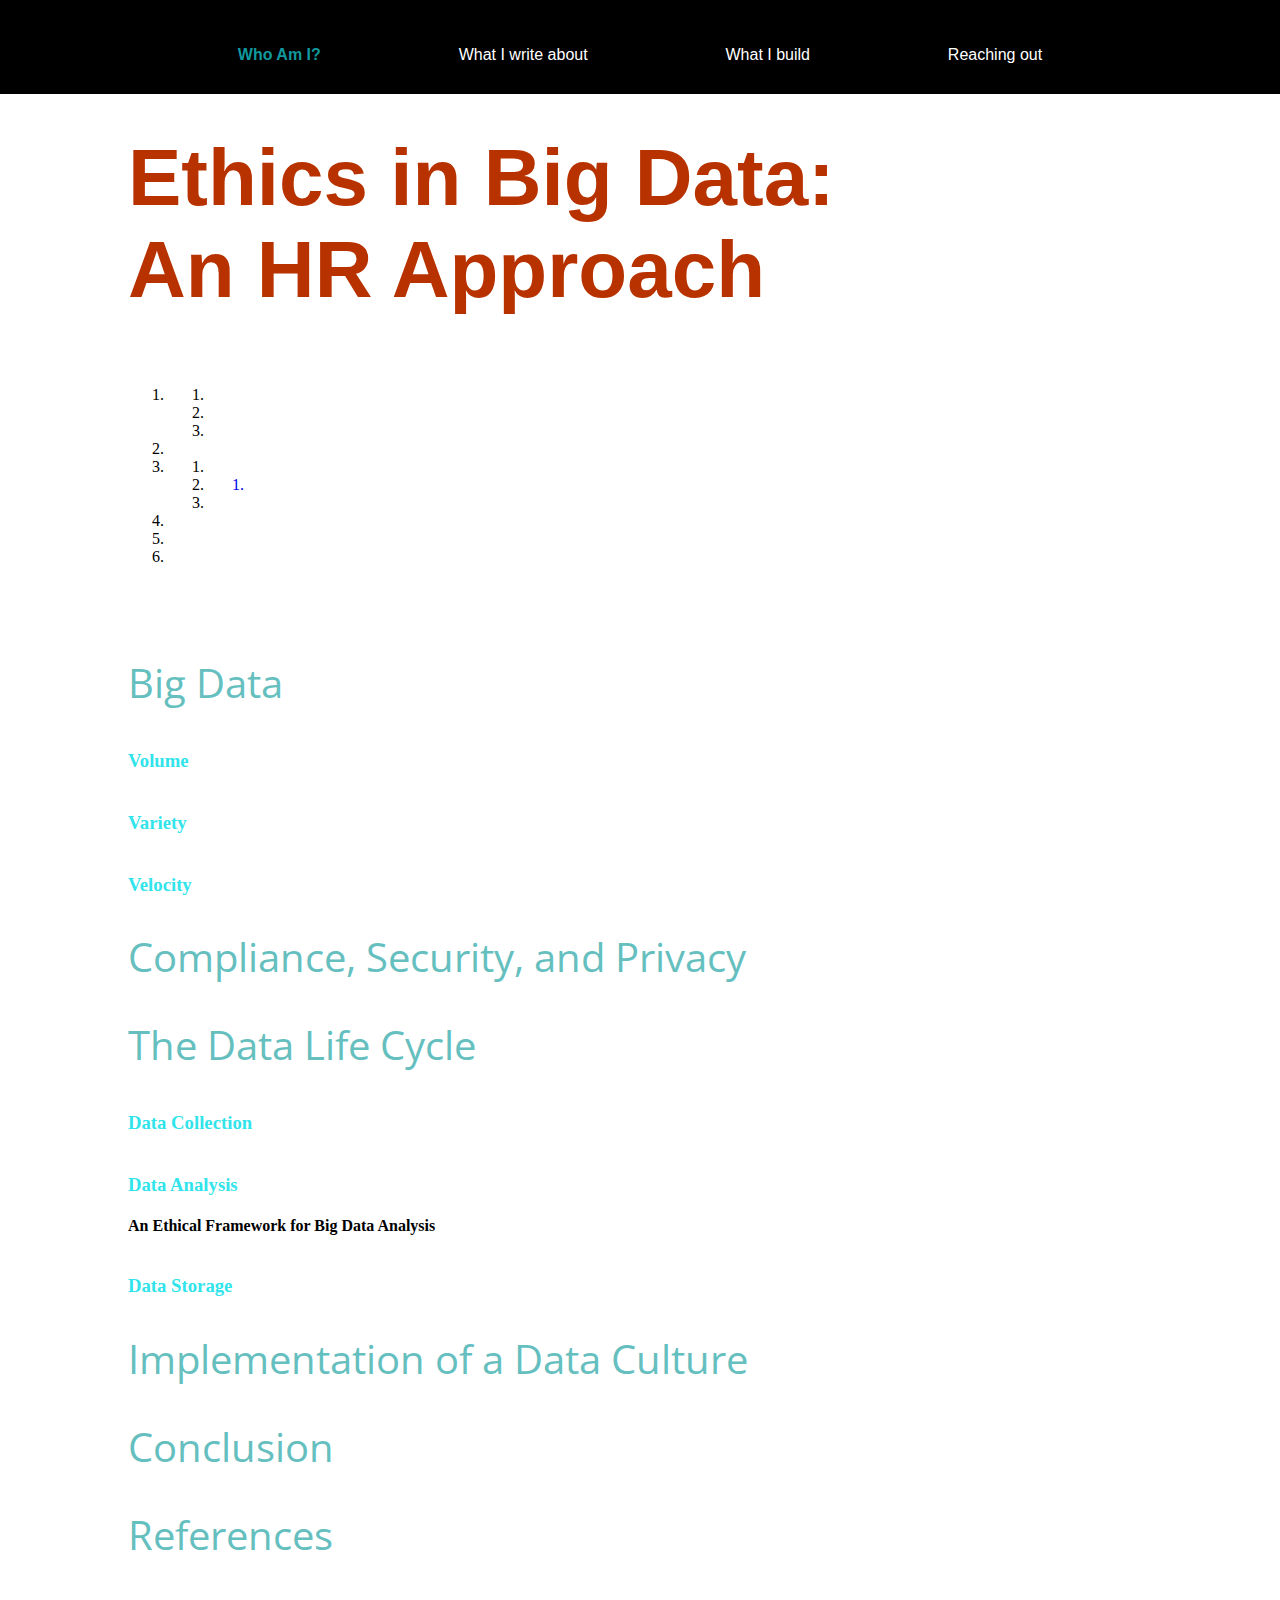
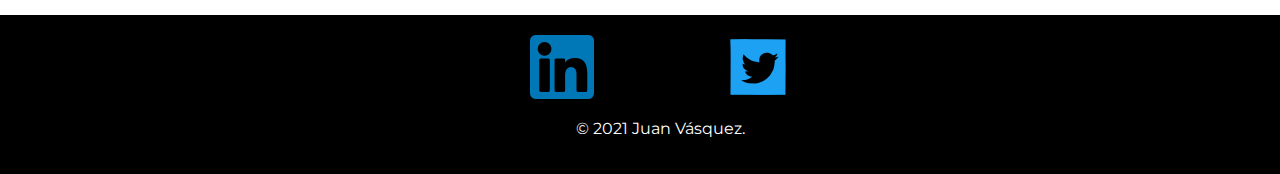
<file: writing/ethicsinBigData20170817.html>
<!DOCTYPE html>

<head>
    <title>Juan Vasquez - Ethics in Big Data</title>
    <meta charset="utf-8">
    <link rel="stylesheet" href="../css/styles.css">
    <link rel="stylesheet" href="../css/styles-writing.css">
    <link rel="icon" href="../images/Runic_letter_jeran.png">
    <link rel="preconnect" href="https://fonts.gstatic.com">
    <link href="https://fonts.googleapis.com/css2?family=Montserrat&family=Open+Sans&display=swap" rel="stylesheet">
</head>

<body>
    <header>
        <nav id="nav-bar">
            <ul id="nav-navigation">
                <li class="nav-link"><a class="nav-link-a" href="index.html"> Who Am I?</a></li>
                <li class="nav-link">What I write about</li>
                <li class="nav-link">What I build</li>
                <li class="nav-link">Reaching out</li>
            </ul>
        </nav>
    </header>
    <main>
        <div class="top-container">
            <h1>Ethics in Big Data:<br>An HR Approach</h1>
            <div id="toc"></div>
            <template>
				<ol>
					<a href="#h-1"></a><li><slot name="h-1"></slot></a>
						<ol>
							<a href="#sh-1-1"></a><li><slot name="sh-1-1"></li></a>
							<a href="#sh-1-2"></a><li><slot name="sh-1-2"></li></a>
							<a href="#sh-1-3"></a><li><slot name="sh-1-3"></li></a>
						</ol>
					</li>
					<a href="#h-2"></a><li><slot name="h-2"></slot></li></a>
					<a href="#h-3"></a><li><slot name="h-3"></slot></a>
						<ol>
							<a href="#sh-3-1"></a><li><slot name="sh-3-1"></slot></li></a>
							<a href="#sh-3-2"></a><li><slot name="sh-3-2"></slot></a>
								<ol>
									<a href="#sh-3-2-1"><li><slot name="sh-3-2-1"></slot></li></a>
								</ol>
							</li>
							<a href="#sh-3-3"></a><li><slot name="sh-3-3"></slot></li></a>
						</ol>
					</li>
					<a href="#h-4"></a><li><slot name="h-4"></slot></li></a>
					<a href="#h-5"></a><li><slot name="h-3"></slot></li></a>
					<a href="#h-6"></a><li><slot name="h-3"></slot></li></a>
				</ol>
			</template>

        </div>

        <div class="middle-container">
            <article>
                <h2 name="h1" id="h1">Big Data</h2>
                <h3 name="sh-1-1" id="sh-1-1">Volume</h3>
                <h3 name="sh-1-2" id="sh-1-2">Variety</h3>
                <h3 name="sh-1-3" id="sh-1-3">Velocity</h3>
                <h2 name="h2" id="h2">Compliance, Security, and Privacy</h2>
                <h2 name="h3" id="h3">The Data Life Cycle</h2>
                <h3 name="sh-3-1" id="sh-3-1">Data Collection</h3>
                <h3 name="sh-3-2" id="sh-3-2">Data Analysis</h3>
                <h4 name="sh-3-2-1" id="sh-3-2-1">An Ethical Framework for Big Data Analysis</h4>
                <h3 name="sh-3-3" id="sh-3-3">Data Storage</h3>
                <h2 name="h4" id="h4">Implementation of a Data Culture</h2>
                <h2 name="h5" id="h5">Conclusion</h2>
                <h2 name="h6" id="h6">References</h2>
            </article>
        </div>
    </main>

    <footer>
        <a class="footer-link" href="https://www.linkedin.com/in/juancvasquez/"><img class="footer-link" src="../images/logo-linkedin.png" alt="LinkedIn Logo"></a>
        <a class="footer-link" href="https://twitter.com/simplyjuanc"> <img class="footer-link" src="../images/logo-twitter.png" alt="Twitter Logo"></a>
        <p>© 2021 Juan Vásquez.</p>
    </footer>

    <script src="../js/js-toc.js"></script>


</body>

</html>
</file>
<file: css/styles.css>
body {
    margin: 0;
    /* text-align: center; */
}

h1 {
    color: #B83200;
    font-size: 5rem;
    margin-top: 3rem;
    font-family: Impact, Haettenschweiler, 'Arial Narrow Bold', sans-serif;
}

h2 {
    color: #66BFBF;
    font-family: 'Open Sans', sans-serif;
    font-size: 2.5rem;
    font-weight: normal;
}

h3 {
    color: #31E4EB;
    margin-top: 2.5rem;
}

a {
    color: #11999E;
    text-decoration: none;
}

a:hover {
    color: #dfd7d7;
}

p {
    font-family: 'Montserrat', sans-serif;
    /* color: #200c05; */
}

hr {
    border-style: dotted hidden hidden hidden;
    border-width: thick;
    border-color: #9b9292e5;
    width: 25%;
    position: relative;
    margin-top: 0;
    margin-bottom: 0;
    bottom: -22px;
}

ul {
    font-family: Tahoma, Verdana, Segoe, sans-serif;
}

li {
    padding-top: 1em;
}

footer {
    /* align-content: center; */
    text-align: center;
    padding: 20px;
    background-color: black;
    color: white;
    padding: 20px;
    /* position: absolute; */
    bottom: 0;
    width: 100%;
}

.footer-link {
    margin: auto 2em auto 2em;
    max-width: 64px;
    height: auto;
}

.btn {
    background: #11999E;
    background-image: -webkit-linear-gradient(top, #11999E, #00568c);
    background-image: -moz-linear-gradient(top, #11999E, #00568c);
    background-image: -ms-linear-gradient(top, #11999E, #00568c);
    background-image: -o-linear-gradient(top, #11999E, #00568c);
    background-image: linear-gradient(to bottom, #11999E, #00568c);
    -webkit-border-radius: 60;
    -moz-border-radius: 60;
    border-radius: 60px;
    font-family: Georgia;
    color: #ffffff;
    font-size: 20px;
    padding: 10px 20px 10px 20px;
    text-decoration: none;
}

.btn:hover {
    background: #000000;
    background-image: -webkit-linear-gradient(top, #000000, #1937cc);
    background-image: -moz-linear-gradient(top, #000000, #1937cc);
    background-image: -ms-linear-gradient(top, #000000, #1937cc);
    background-image: -o-linear-gradient(top, #000000, #1937cc);
    background-image: linear-gradient(to bottom, #000000, #1937cc);
    text-decoration: none;
}

.welcome-header {
    font-size: 2.5em;
    font-weight: bolder;
    color: #B83200;
}

nav {
    display: grid;
    /* grid-template-columns: 3fr 7fr; */
    grid-template-rows: 4rem;
    padding-right: 30px;
    align-items: center;
    position: fixed;
    top: 0;
    width: 100%;
    background-color: black;
    color: #ffffff;
    padding: 15px 0 15px 0;
    height: inherit;
}

#nav-navigation {
    list-style-type: none;
    padding: 0;
    margin: auto 100px auto 100px;
    display: flex;
    justify-content: space-evenly;
    background: black;
}

.nav-link {
    height: inherit;
}

.nav-link-a {
    font-weight: bold;
}

.top-container,
.middle-container,
.middle-container-alt {
    /* align-content: center; */
    padding: 20px 10% 20px 10%;
}
</file>
<file: css/styles-index.css>
.welcome-header {
    font-size: 2.5em;
    font-weight: bolder;
    color: #B83200;
}

.top-container,
.middle-container,
.middle-container-alt {
    align-content: center;
}

.top-container {
    margin-top: 4rem;
    height: 100vh;
    display: flex;
    flex-direction: column;
    justify-content: center;
    align-items: center;
}

.middle-container {
    background-color: #000000;
    color: #ffffffd4;
}

.middle-container-alt {
    background-color: #008080;
    color: #000000;
}

.skills {
    margin-top: 3em;
    display: flex;
    flex-direction: row;
    justify-content: space-evenly;
    align-items: stretch;
    flex-flow: wrap;
}

.skills-hard,
.skills-soft {
    align-items: center;
}

.skill-row {
    max-width: 90%;
    align-items: center;
    margin: 2.5rem auto 2.5rem auto;
    text-align: left;
    line-height: 2;
    display: flex;
    flex-direction: row;
    justify-content: space-evenly;
    align-items: center;
}

.skill-img-left,
.skill-img-right {
    max-width: 200px;
    height: auto;
    margin-right: 3em;
    margin-right: 3em;
    flex-shrink: 2;
    object-fit: scale-down;
}

.skill-img-left {
    float: left;
}

.skill-img-right {
    float: right;
}

.skill-title-cont {
    max-height: initial;
    width: auto;
    display: flex;
    flex-direction: column;
}

.skill-level {
    max-width: 100%;
    max-height: auto;
    height: auto;
    width: auto;
    flex: 0 4 auto;
    display: flex;
}

.skill-level-circle {
    flex: 0 4 auto;
    object-fit: scale-down;
}

.experience-section {
    margin-bottom: 4em;
}

.xp-base {
    text-align: center;
    width: 55vw;
    margin: auto;
    line-height: 1.25;
}

.xp-accomplishments {
    /* list-style-type: circle; */
    text-align: left;
    /* display: inline-block; */
    /* position: absolute; */
    left: 25%;
    width: fit-content;
}

.contact-me {
    text-align: center;
}

#profile-pic {
    border-radius: 50%;
    max-height: 30vh;
    width: auto;
    margin: 5%;
    align-self: center;
}
</file>
<file: DOM/styles.css>
body {
    margin: 0;
    text-align: center;
}

h1 {
    color: #B83200;
    font-size: 5rem;
    margin-top: 3rem;
    font-family: Impact, Haettenschweiler, 'Arial Narrow Bold', sans-serif;
}

h2 {
    color: #66BFBF;
    font-family: 'Open Sans', sans-serif;
    font-size: 2.5rem;
    font-weight: normal;
}

h3 {
    color: #31E4EB;
    margin-top: 2.5rem;
}

a {
    color: #11999E;
    text-decoration: none;
}

a:hover {
    color: #dfd7d7;
}

p {
    font-family: 'Montserrat', sans-serif;
    color: #200c05;
}

hr {
    border-style: dotted hidden hidden hidden;
    border-width: thick;
    border-color: #9b9292e5;
    width: 25%;
    position: relative;
    margin-top: 0;
    margin-bottom: 0;
    bottom: -22px;
}

ul {
    font-family: Tahoma, Verdana, Segoe, sans-serif;
}

li {
    padding-top: 1em;
}

.top-container {
    margin-top: 4rem;
    height: 100vh;
    display: flex;
    flex-direction: column;
    justify-content: center;
    align-items: center;
}

.top-container,
.middle-container,
.middle-container-alt {
    align-content: center;
    padding: 20px;
}

.middle-container {
    background-color: #000000;
    color: #ffffffd4;
}

.middle-container-alt {
    background-color: #008080;
    color: #000000;
}

.bottom-container {
    background-color: black;
    color: white;
    padding: 20px;
}

.skills {
    margin-top: 3em;
    display: flex;
    flex-direction: row;
    justify-content: space-evenly;
    align-items: stretch;
    flex-flow: wrap;
}

.skills-hard,
.skills-soft {
    align-items: center;
}

.skill-row {
    max-width: 90%;
    align-items: center;
    margin: 2.5rem auto 2.5rem auto;
    text-align: left;
    line-height: 2;
    display: flex;
    flex-direction: row;
    justify-content: space-evenly;
    align-items: center;
}

.skill-img-left,
.skill-img-right {
    max-width: 200px;
    height: auto;
    margin-right: 3em;
    margin-right: 3em;
    flex-shrink: 2;
    object-fit: scale-down;
}

.skill-img-left {
    float: left;
}

.skill-img-right {
    float: right;
}

.skill-title-cont {
    max-height: initial;
    width: auto;
    display: flex;
    flex-direction: column;
}

.skill-level {
    max-width: 100%;
    max-height: auto;
    height: auto;
    width: auto;
    flex: 0 4 auto;
    display: flex;
}

.skill-level-circle {
    flex: 0 4 auto;
    object-fit: scale-down;
}

.footer-link {
    margin: auto 2em auto 2em;
    max-width: 64px;
    height: auto;
}

.experience-section {
    margin-bottom: 4em;
}

.xp-base {
    text-align: center;
    width: 55vw;
    margin: auto;
    line-height: 1.25;
}

.xp-accomplishments {
    /* list-style-type: circle; */
    text-align: left;
    /* display: inline-block; */
    /* position: absolute; */
    left: 25%;
    width: fit-content;
}

.btn {
    background: #11999E;
    background-image: -webkit-linear-gradient(top, #11999E, #00568c);
    background-image: -moz-linear-gradient(top, #11999E, #00568c);
    background-image: -ms-linear-gradient(top, #11999E, #00568c);
    background-image: -o-linear-gradient(top, #11999E, #00568c);
    background-image: linear-gradient(to bottom, #11999E, #00568c);
    -webkit-border-radius: 60;
    -moz-border-radius: 60;
    border-radius: 60px;
    font-family: Georgia;
    color: #ffffff;
    font-size: 20px;
    padding: 10px 20px 10px 20px;
    text-decoration: none;
}

.btn:hover {
    background: #000000;
    background-image: -webkit-linear-gradient(top, #000000, #1937cc);
    background-image: -moz-linear-gradient(top, #000000, #1937cc);
    background-image: -ms-linear-gradient(top, #000000, #1937cc);
    background-image: -o-linear-gradient(top, #000000, #1937cc);
    background-image: linear-gradient(to bottom, #000000, #1937cc);
    text-decoration: none;
}

.welcome-header {
    font-size: 2.5em;
    font-weight: bolder;
    color: #B83200;
}

#nav-bar {
    display: grid;
    /* grid-template-columns: 3fr 7fr; */
    grid-template-rows: 4rem;
    padding-right: 30px;
    align-items: center;
    position: fixed;
    top: 0;
    width: 100%;
    background-color: black;
    color: #ffffff;
    padding: 15px 0 15px 0;
    height: inherit;
}

#nav-navigation {
    list-style-type: none;
    padding: 0;
    margin: auto 100px auto 100px;
    display: flex;
    justify-content: space-evenly;
    background: black;
}

.nav-link {
    height: inherit;
}

#profile-pic {
    border-radius: 50%;
    max-height: 30vh;
    width: auto;
    margin: 5%;
    align-self: center;
}
</file>
<file: css/styles-writing.css>
.top-container {
    margin-top: 4rem;
    display: flex;
    flex-direction: column;
    justify-content: left;
    align-items: left;
}

.post {
    /* background-color: #000000;
    color: #ffffff; */
    margin-bottom: 0;
    margin-top: 0;
}

.blog-title {
    background-color: inherit;
    font-size: 1.5rem;
    /* margin-top: 0; */
    padding-top: 1rem;
    /* margin-bottom: 0; */
}

.publish-date {
    font-style: italic;
    font-size: 0.75rem;
    margin-top: -10px;
}

.blog-summary {
    font-size: 0.95rem;
    /* margin-bottom: 0rem; */
    /* padding-bottom: 0rem; */
}

.hr-between-posts {
    border-width: medium;
    width: 15%;
    margin-left: 0;
}
</file>
